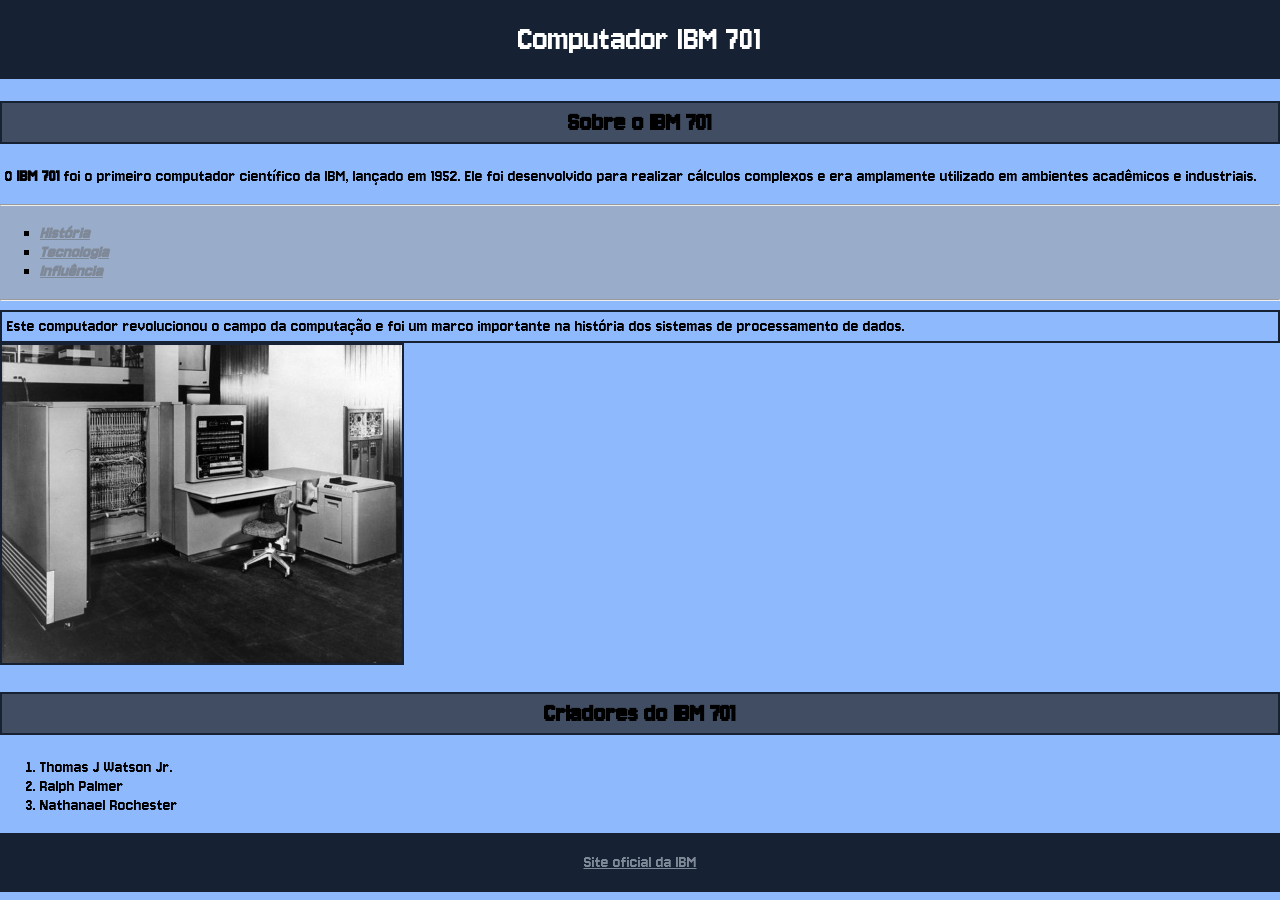
<file: index.html>
<!DOCTYPE html>
<html lang="pt-br">
<head>
    <meta charset="UTF-8">
    <meta name="viewport" content="width=device-width, initial-scale=1.0">
    <link rel="icon" type="image/x-icon" href="IBM.jpg">
    <link rel="stylesheet" href="style.css">
    <link rel="preconnect" href="https://fonts.googleapis.com">
    <link rel="preconnect" href="https://fonts.gstatic.com" crossorigin>
    <link href="https://fonts.googleapis.com/css2?family=Jersey+10&display=swap" rel="stylesheet">
    <title>IBM 701</title>

</head>
<body>
    <h1 id="tituloPrincipal">Computador IBM 701</h1>
    <h2 class="bordas">Sobre o IBM 701</h2>
        <p style="margin-left: 5px;">O <strong>IBM 701</strong> foi o primeiro computador científico da IBM, lançado em 1952. Ele foi desenvolvido para realizar cálculos complexos e era amplamente utilizado em ambientes acadêmicos e industriais.</p>
    <header>
        <hr>

        <!-- Parte de navegação da página onde levará para os demais conteúdos do IBM 701 como sua história, suas tecnologias e sua influência para os demais computadores-->
        <nav>
            <ul id="links">
                <li><a href="historia.html"><em>História</em></a></li>
                <li><a href="tecnologia.html"><em>Tecnologia</em></a></li>
                <li><a href="influencia.html"><em>Influência</em></a></li>
            </ul>
        </nav>
        <hr>
    </header>

    <aside style="padding: 5px; border: 2px solid #162133;">Este computador revolucionou o campo da computação e foi um marco importante na história dos sistemas de processamento de dados.</aside>

    <img style="border: 2px solid #162133;" src="IBM701.jpg" alt="Foto do IBM 701" width="400px">

    <h2 class="bordas">Criadores do IBM 701</h2>
    <ol>
        <li>Thomas J Watson Jr.</li>
        <li>Ralph Palmer</li>
        <li>Nathanael Rochester</li>
    </ol>

    <footer>
        <a href="https://www.ibm.com/br-pt">Site oficial da IBM</a>
    </footer>
    
      
</body>
</html>
</file>
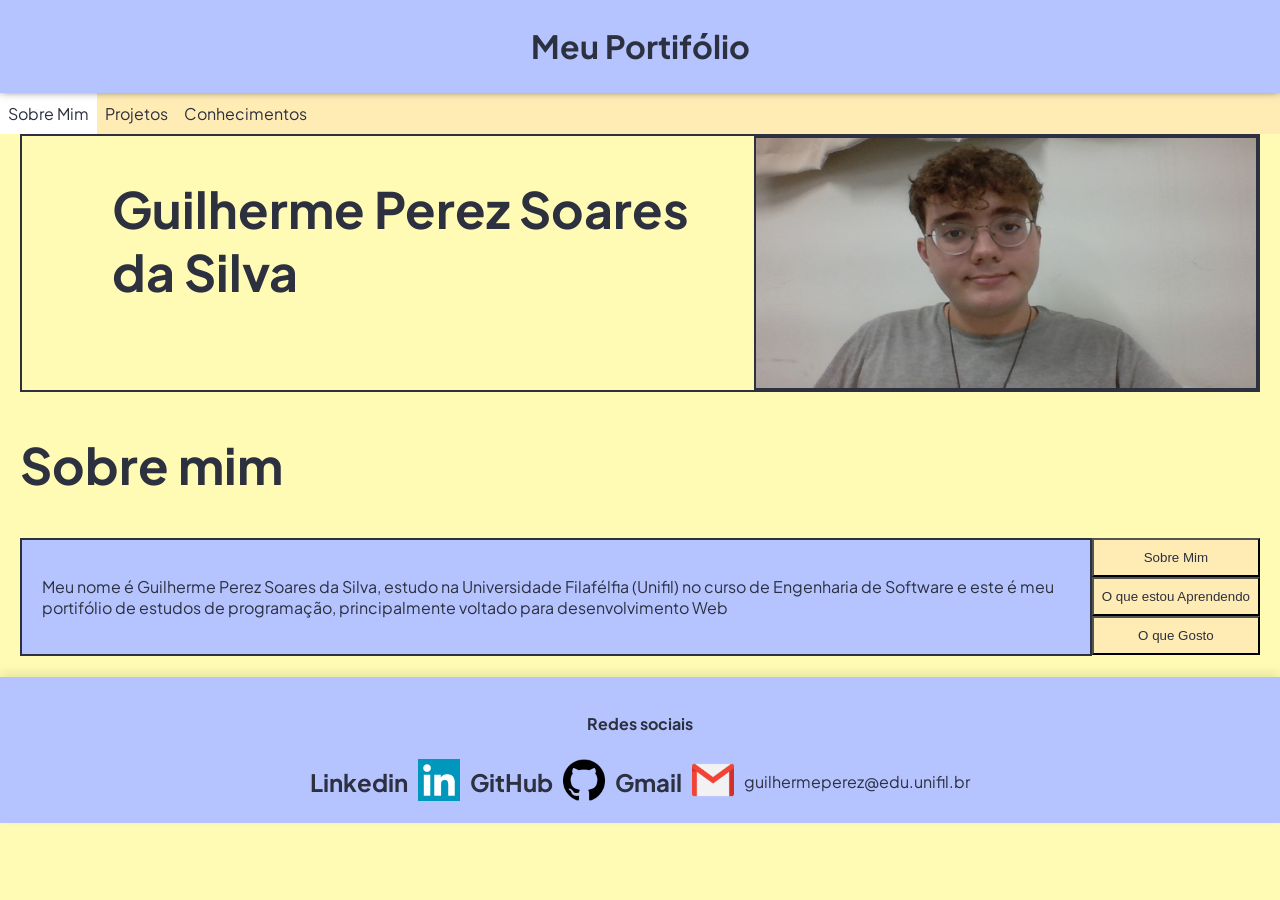
<file: sites/index.html>
<!DOCTYPE html>
<html lang="en">
<head>
    <meta charset="UTF-8">
    <meta name="viewport" content="width=device-width, initial-scale=1.0">
    <link rel="preconnect" href="https://fonts.googleapis.com">
    <link rel="preconnect" href="https://fonts.gstatic.com" crossorigin>
    <link href="https://fonts.googleapis.com/css2?family=Plus+Jakarta+Sans:ital,wght@0,200..800;1,200..800&display=swap" rel="stylesheet">
    <link rel="stylesheet" href="/css/style.css">
    <title>Atividade 06</title>
</head>
<body>
    <script>
        function aprendendo() {
            const texto = document.getElementById("sobremim");

            document.getElementById("botaoAprendendo").style.backgroundColor = "white";
            document.getElementById("botaoSobreMim").style.backgroundColor = "#FFECB5";
            document.getElementById("botaoGostos").style.backgroundColor = "#FFECB5";

            texto.innerText = "Estou aprendendo sobre HTML, CSS e JAVASCRIPT para a realização deste portifólio!!";
        }

        function oQueGosto() {
            const gostos = document.getElementById("sobremim");

            document.getElementById("botaoGostos").style.backgroundColor = "white";
            document.getElementById("botaoSobreMim").style.backgroundColor = "#FFECB5";
            document.getElementById("botaoAprendendo").style.backgroundColor = "#FFECB5";

            gostos.innerText = "Gosto de estudar, aprender coisas novas, me desafiar, assistir séries, ouvir músicas e jogar jogos";
        }

        function sobreMim() {
            const sobreMim = document.getElementById("sobremim");
    
            document.getElementById("botaoSobreMim").style.backgroundColor = "white";
            document.getElementById("botaoGostos").style.backgroundColor = "#FFECB5";
            document.getElementById("botaoAprendendo").style.backgroundColor = "#FFECB5";

            sobreMim.innerText = "Meu nome é Guilherme Perez Soares da Silva, estudo na Universidade Filafélfia (Unifil) no curso de Engenharia de Software e este é meu portifólio de estudos de programação, principalmente voltado para desenvolvimento Web"
        }

    </script>

    <header>
        <h1>
           Meu Portifólio
        </h1>
    </header>
    <nav>
        <ul class="menu">
            <li style="background-color: white;"><a href="index.html">Sobre Mim</a></li>
            <li><a href="projetos.html">Projetos</a></li>
            <li><a href="conhecimentos.html">Conhecimentos</a></li>
        </ul>
    </nav>

    <section class="sectionDeApresentacao">
        <div class="container-flex">
            <div class="texto-apresentacao">
                <h1 style="font-size: 50px;"><strong>Guilherme Perez Soares da Silva </strong></h1>
            </div>

            <div>
                <img id="minhafoto" src="/assets/minhaFoto.jpg" alt="Minha Foto">
            </div>
        </div>
    </section>

    <section class="sectionDeApresentacao">
        
        <h1 style="font-size: 50px;">
            Sobre mim
        </h1>
        <div class="containerSobreMim">
            <div class="maiorDiv" id="textoSobreMim">
                <p id="sobremim">
                   Meu nome é Guilherme Perez Soares da Silva, estudo na Universidade Filafélfia (Unifil) no curso de Engenharia de Software e este é meu portifólio de estudos de programação, principalmente voltado para desenvolvimento Web
                </p>
            </div>
            <div class="containerBotao">
                <button id="botaoSobreMim" onclick="sobreMim()">Sobre Mim</button>
                <button id="botaoAprendendo" onclick="aprendendo()">O que estou Aprendendo</button>
                <button id="botaoGostos" onclick="oQueGosto()">O que Gosto</button> 
            </div>
        </div>
    </section>

    <section class="sectionDeApresentacao">


        
    </section>

    <br>
    <footer>
        <h4>Redes sociais</h4>
        <div class="bloco-social">
            <h2>Linkedin</h2>
            <a href="https://www.linkedin.com/in/guilherme-perez-dev/"><img src="/assets/Linkedin.png" alt="Meu Linkedin" style="width:42px;height:42px;"></a>

            <h2>GitHub</h2>
            <a href="https://github.com/GuilhermePerez27"><img src="/assets/GitHub.png" alt="Meu Github" style="width:42px;height:42px;"></a>

            <h2>Gmail</h2>
            <a href="https://mail.google.com/"><img src="/assets/Gmail.png" alt="Meu Github" style="width:42px;height:42px;"> </a>
            <p>guilhermeperez@edu.unifil.br</p>
        </div>
    </footer>
</body>
</html>
</file>
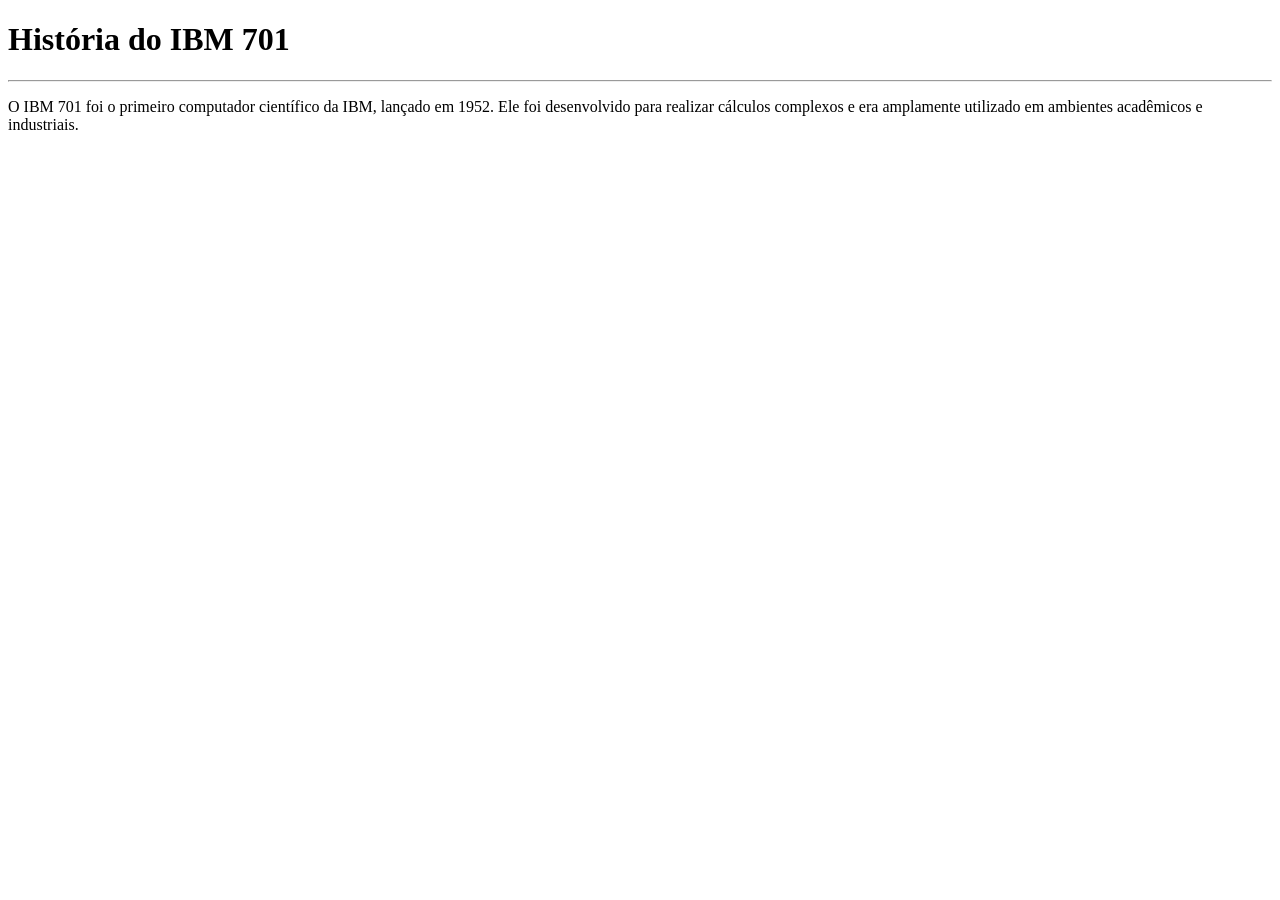
<file: historia.html>
<!DOCTYPE html>
<html lang="en">
<head>
    <meta charset="UTF-8">
    <meta name="viewport" content="width=device-width, initial-scale=1.0">
    <link rel="icon" type="image/x-icon" href="IBM.jpg">
    <title>História do IBM 701</title>
</head>
<body>
    <h1>História do IBM 701</h1>
    <hr>
    <p>O IBM 701 foi o primeiro computador científico da IBM, lançado em 1952. Ele foi desenvolvido para realizar cálculos complexos e era amplamente utilizado em ambientes acadêmicos e industriais.</p>
</body>
</html>
</file>
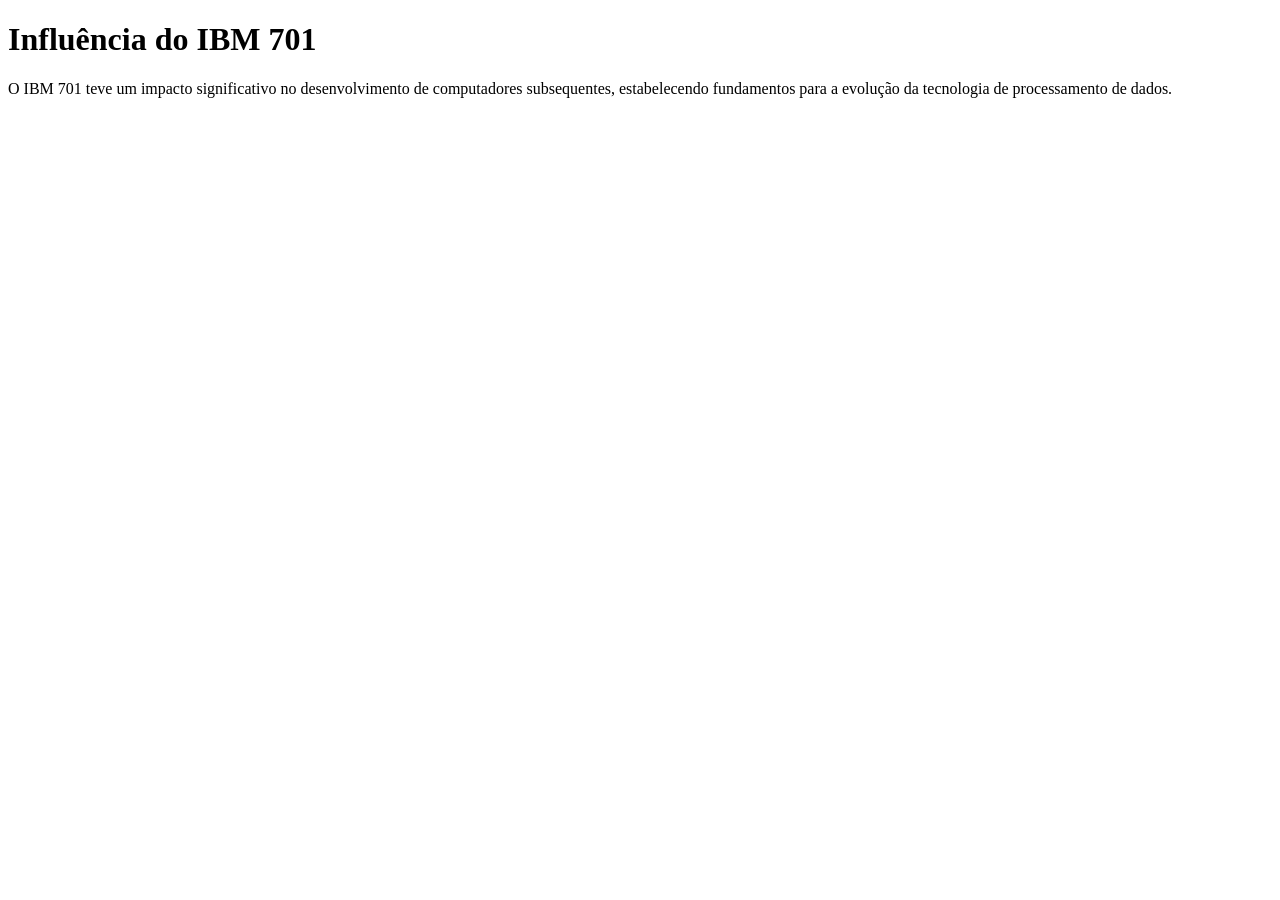
<file: influencia.html>
<!DOCTYPE html>
<html lang="en">
<head>
    <meta charset="UTF-8">
    <meta name="viewport" content="width=device-width, initial-scale=1.0">
    <link rel="icon" type="image/x-icon" href="IBM.jpg">
    <title>Influência do IBM 701</title>
</head>
<body>
    <h1>Influência do IBM 701</h1>
    <p>O IBM 701 teve um impacto significativo no desenvolvimento de computadores subsequentes, estabelecendo fundamentos para a evolução da tecnologia de processamento de dados.</p>
</body>
</html>
</file>
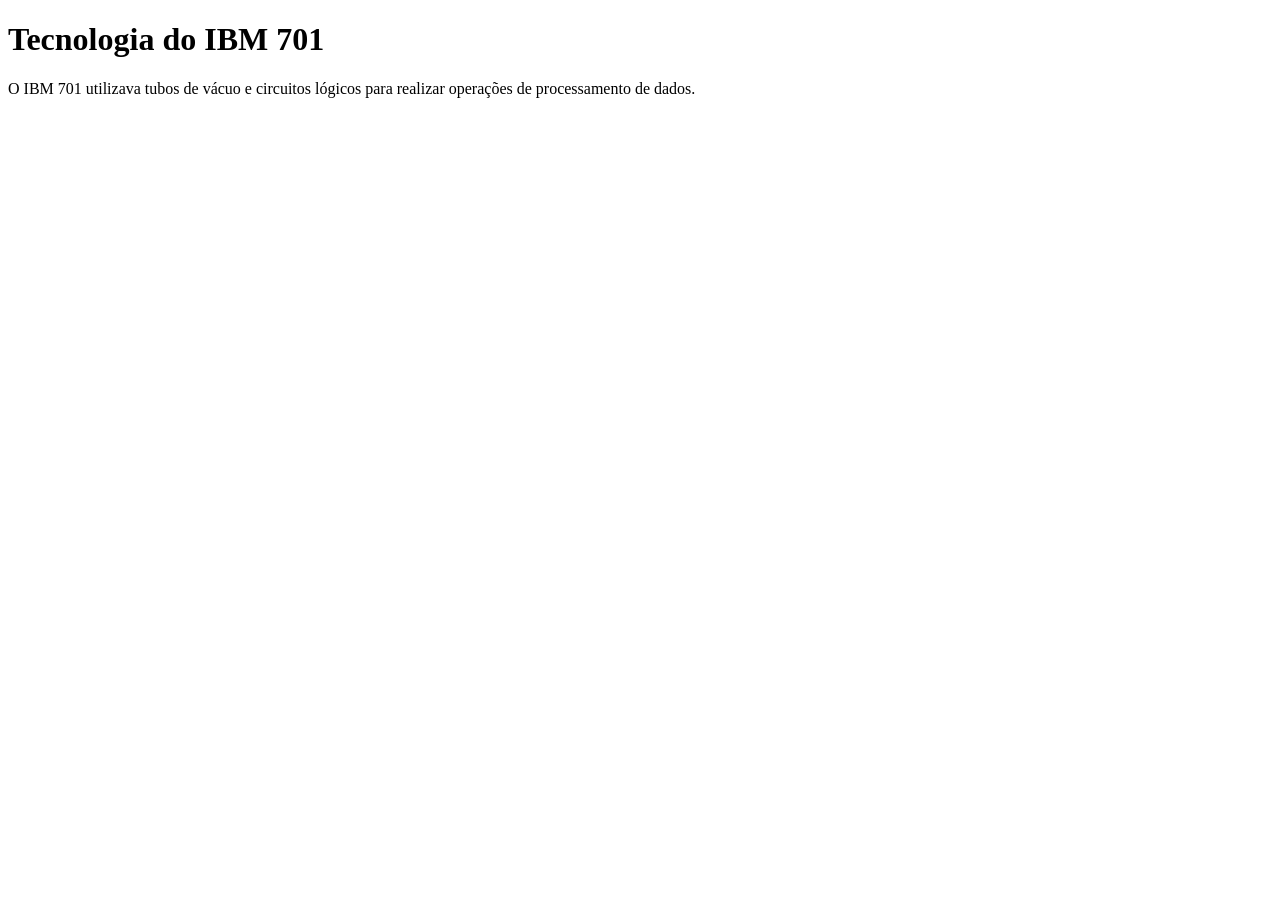
<file: tecnologia.html>
<!DOCTYPE html>
<html lang="en">
<head>
    <meta charset="UTF-8">
    <meta name="viewport" content="width=device-width, initial-scale=1.0">
    <link rel="icon" type="image/x-icon" href="IBM.jpg">
    <title>Tecnologia do IBM 701</title>
</head>
<body>
    <h1>Tecnologia do IBM 701</h1>
    <p>O IBM 701 utilizava tubos de vácuo e circuitos lógicos para realizar operações de processamento de dados.</p>
</body>
</html>
</file>
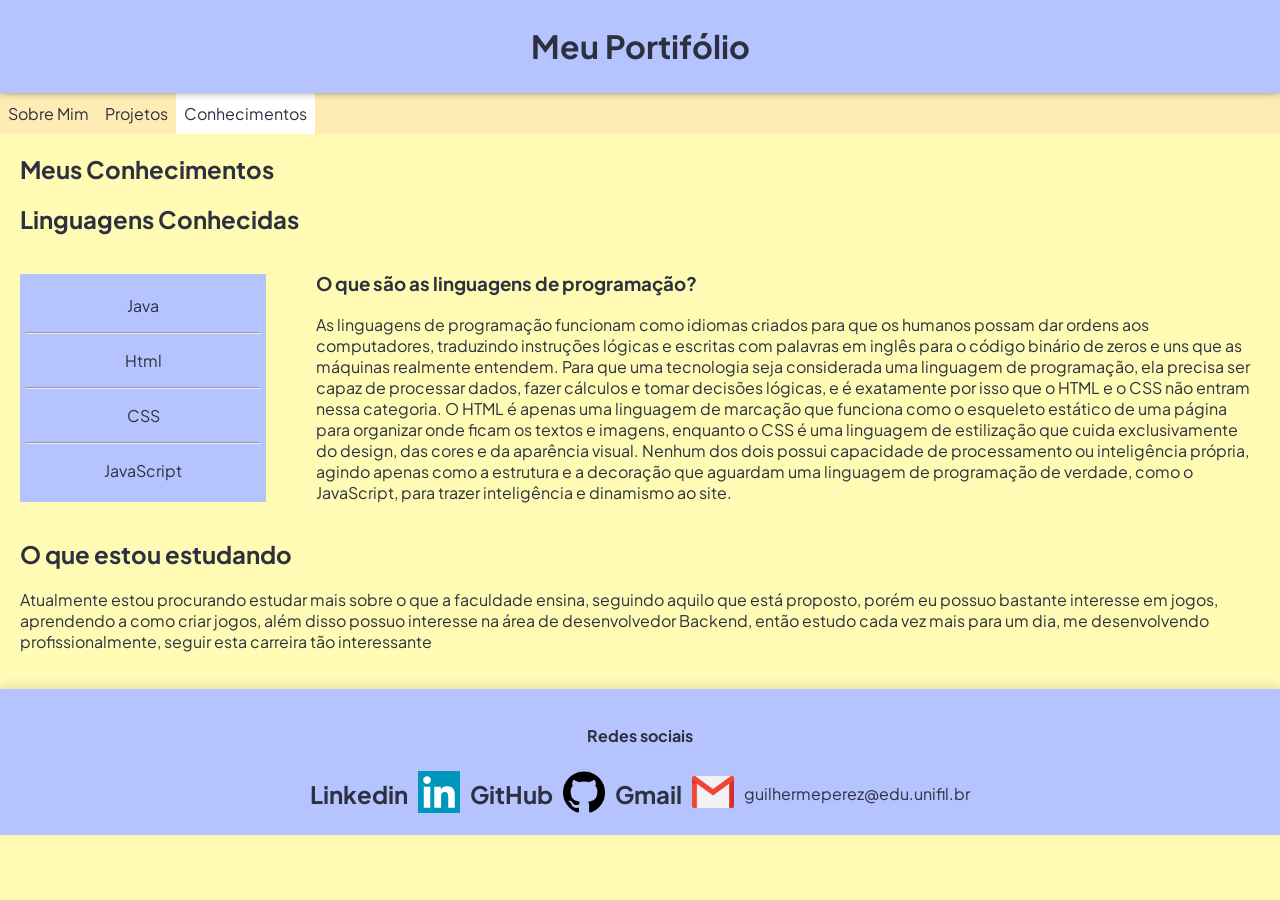
<file: sites/conhecimentos.html>
<!DOCTYPE html>
<html lang="en">
<head>
    <meta charset="UTF-8">
    <meta name="viewport" content="width=device-width, initial-scale=1.0">
    <link rel="preconnect" href="https://fonts.googleapis.com">
    <link rel="preconnect" href="https://fonts.gstatic.com" crossorigin>
    <link href="https://fonts.googleapis.com/css2?family=Plus+Jakarta+Sans:ital,wght@0,200..800;1,200..800&display=swap" rel="stylesheet">
    <title>Projetos</title>
    <link rel="stylesheet" href="/css/style.css">
</head>
<body>

    <header>
        <h1>
           Meu Portifólio
        </h1>
    </header>
    <nav>
        <ul class="menu">
            <li><a href="index.html">Sobre Mim</a></li>
            <li><a href="projetos.html">Projetos</a></li>
            <li style="background-color: white;"><a href="conhecimentos.html">Conhecimentos</a></li>
        </ul>
    </nav>

    <section class="secaoConhecimentos">
        
        
        <h1>
            Meus Conhecimentos
        </h1>
        
        <h2>Linguagens Conhecidas</h2>
        <div class="containerConhecimentos">
            <div class="conhecimentos conhecimentosDivMenor" style="margin-top: 20px;">
                <p>Java</p> 
                <hr>
                <p>Html</p>
                <hr>
                <p>CSS</p>
                <hr>
                <p>JavaScript</p>
            </div>
            <div class="conhecimentosDivMaior">
                <h3>O que são as linguagens de programação?</h3>
                <p>As linguagens de programação funcionam como idiomas criados para que os humanos possam dar ordens aos computadores, traduzindo instruções lógicas e escritas com palavras em inglês para o código binário de zeros e uns que as máquinas realmente entendem. Para que uma tecnologia seja considerada uma linguagem de programação, ela precisa ser capaz de processar dados, fazer cálculos e tomar decisões lógicas, e é exatamente por isso que o HTML e o CSS não entram nessa categoria. O HTML é apenas uma linguagem de marcação que funciona como o esqueleto estático de uma página para organizar onde ficam os textos e imagens, enquanto o CSS é uma linguagem de estilização que cuida exclusivamente do design, das cores e da aparência visual. Nenhum dos dois possui capacidade de processamento ou inteligência própria, agindo apenas como a estrutura e a decoração que aguardam uma linguagem de programação de verdade, como o JavaScript, para trazer inteligência e dinamismo ao site.</p>
            </div>
        </div>

        <h2>O que estou estudando</h2>
        <p>Atualmente estou procurando estudar mais sobre o que a faculdade ensina, seguindo aquilo que está proposto, porém eu possuo bastante interesse em jogos, aprendendo a como criar jogos, além disso possuo interesse na área de desenvolvedor Backend, então estudo cada vez mais para um dia, me desenvolvendo profissionalmente, seguir esta carreira tão interessante</p>

    </section>
    <br>

    <footer>
        <h4>Redes sociais</h4>
        <div class="bloco-social">
            <h2>Linkedin</h2>
            <a href="https://www.linkedin.com/in/guilherme-perez-dev/"><img src="/assets/Linkedin.png" alt="Meu Linkedin" style="width:42px;height:42px;"></a>

            <h2>GitHub</h2>
            <a href="https://github.com/GuilhermePerez27"><img src="/assets/GitHub.png" alt="Meu Github" style="width:42px;height:42px;"></a>

            <h2>Gmail</h2>
            <a href="https://mail.google.com/"><img src="/assets/Gmail.png" alt="Meu Github" style="width:42px;height:42px;"> </a>
            <p>guilhermeperez@edu.unifil.br</p>
        </div>
    </footer>
</body>
</html>
</file>
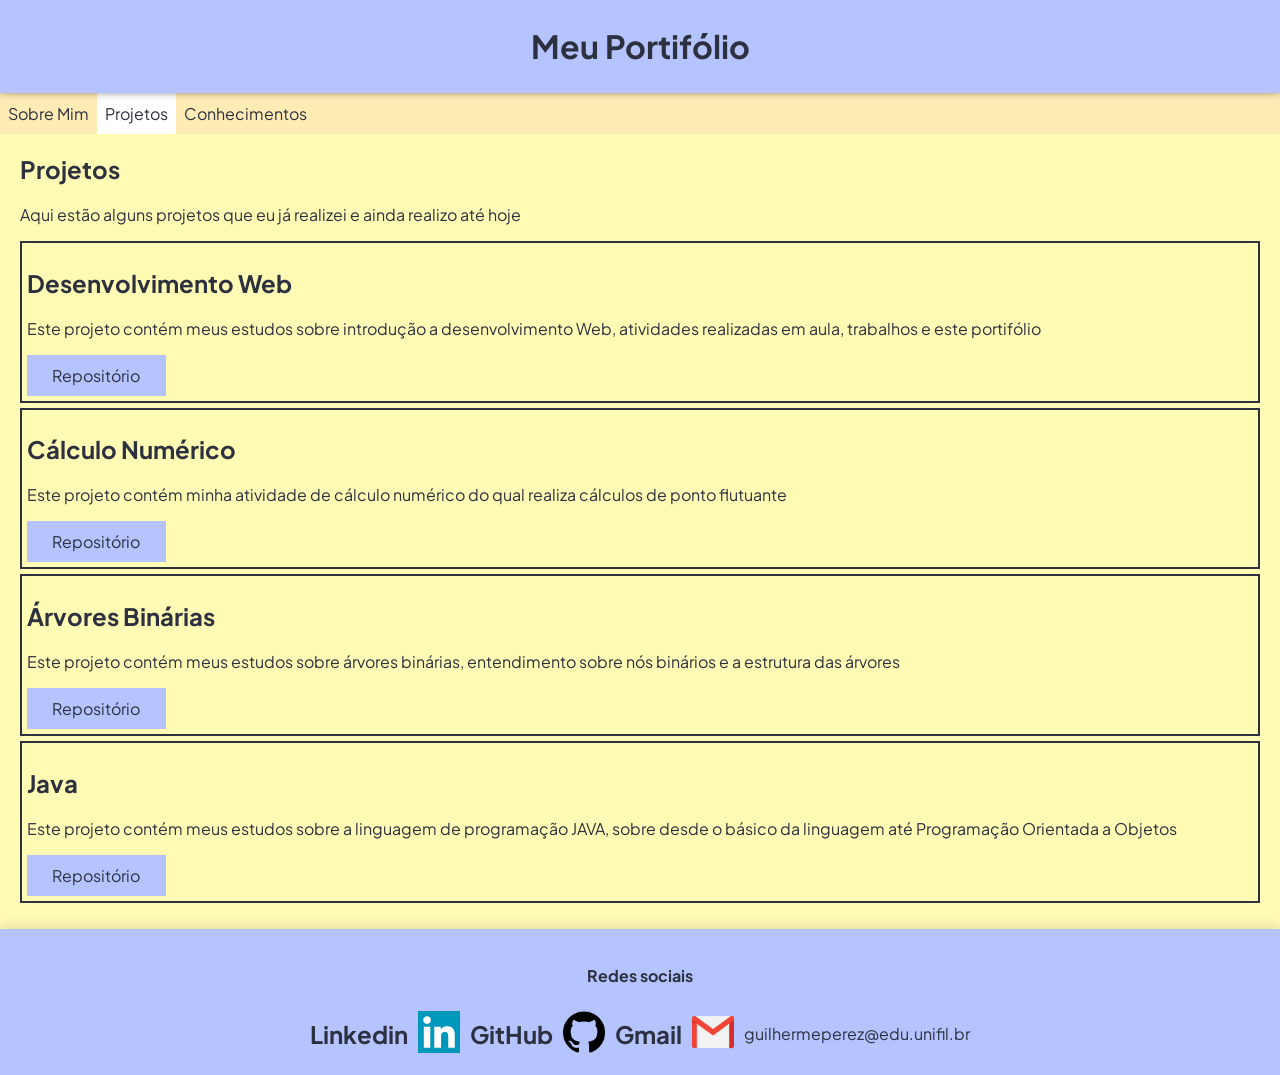
<file: sites/projetos.html>
<!DOCTYPE html>
<html lang="en">
<head>
    <meta charset="UTF-8">
    <meta name="viewport" content="width=device-width, initial-scale=1.0">
    <link rel="preconnect" href="https://fonts.googleapis.com">
    <link rel="preconnect" href="https://fonts.gstatic.com" crossorigin>
    <link href="https://fonts.googleapis.com/css2?family=Plus+Jakarta+Sans:ital,wght@0,200..800;1,200..800&display=swap" rel="stylesheet">
    <link rel="stylesheet" href="/css/style.css">
    <title>Projetos</title>
</head>
<body>

    <header>
        <h1>
           Meu Portifólio
        </h1>
    </header>
    <nav>
        <ul class="menu">
            <li><a href="index.html">Sobre Mim</a></li>
            <li style="background-color: white;"><a href="projetos.html">Projetos</a></li>
            <li><a href="conhecimentos.html">Conhecimentos</a></li>
        </ul>
    </nav>

    <section class="secaoProjetos">
        <h1>
            Projetos
        </h1>

        <p> Aqui estão alguns projetos que eu já realizei e ainda realizo até hoje</p>

        <section>
            <div style="border: 2px solid #2C303F; padding: 5px; margin-bottom: 5px;">
                <h2>Desenvolvimento Web</h2>
                <p>Este projeto contém meus estudos sobre introdução a desenvolvimento Web, atividades realizadas em aula, trabalhos e este portifólio</p>
                <a class="projetos" href="https://github.com/GuilhermePerez27/Atividades-Introdu-o-Desenvolvimento-Web">Repositório</a>
            </div>
            <div style="border: 2px solid #2C303F; padding: 5px; margin-bottom: 5px;">
                <h2>Cálculo Numérico</h2>
                <p>Este projeto contém minha atividade de cálculo numérico do qual realiza cálculos de ponto flutuante</p>
                <a class="projetos" href="https://github.com/GuilhermePerez27/Atividade-IEEE754-CalculoNumerico.git">Repositório</a>
            </div>
            <div style="border: 2px solid #2C303F; padding: 5px; margin-bottom: 5px;">
                <h2>Árvores Binárias</h2>
                <p>Este projeto contém meus estudos sobre árvores binárias, entendimento sobre nós binários e a estrutura das árvores</p>
                <a class="projetos" href="https://github.com/GuilhermePerez27/Arvore-Binaria.git">Repositório</a>
            </div>
            <div style="border: 2px solid #2C303F; padding: 5px; margin-bottom: 5px;">
                <h2>Java</h2>
                <p>Este projeto contém meus estudos sobre a linguagem de programação JAVA, sobre desde o básico da linguagem até Programação Orientada a Objetos</p>
                <a class="projetos" href="https://github.com/GuilhermePerez27/Estudos-Java.git">Repositório</a>
            </div>
        </section>
    </section>
    <br>

    <footer>
        <h4>Redes sociais</h4>
        <div class="bloco-social">
            <h2>Linkedin</h2>
            <a href="https://www.linkedin.com/in/guilherme-perez-dev/"><img src="/assets/Linkedin.png" alt="Meu Linkedin" style="width:42px;height:42px;"></a>

            <h2>GitHub</h2>
            <a href="https://github.com/GuilhermePerez27"><img src="/assets/GitHub.png" alt="Meu Github" style="width:42px;height:42px;"></a>

            <h2>Gmail</h2>
            <a href="https://mail.google.com/"><img src="/assets/Gmail.png" alt="Meu Github" style="width:42px;height:42px;"> </a>
            <p>guilhermeperez@edu.unifil.br</p>
        </div>
    </footer>
</body>
</html>
</file>
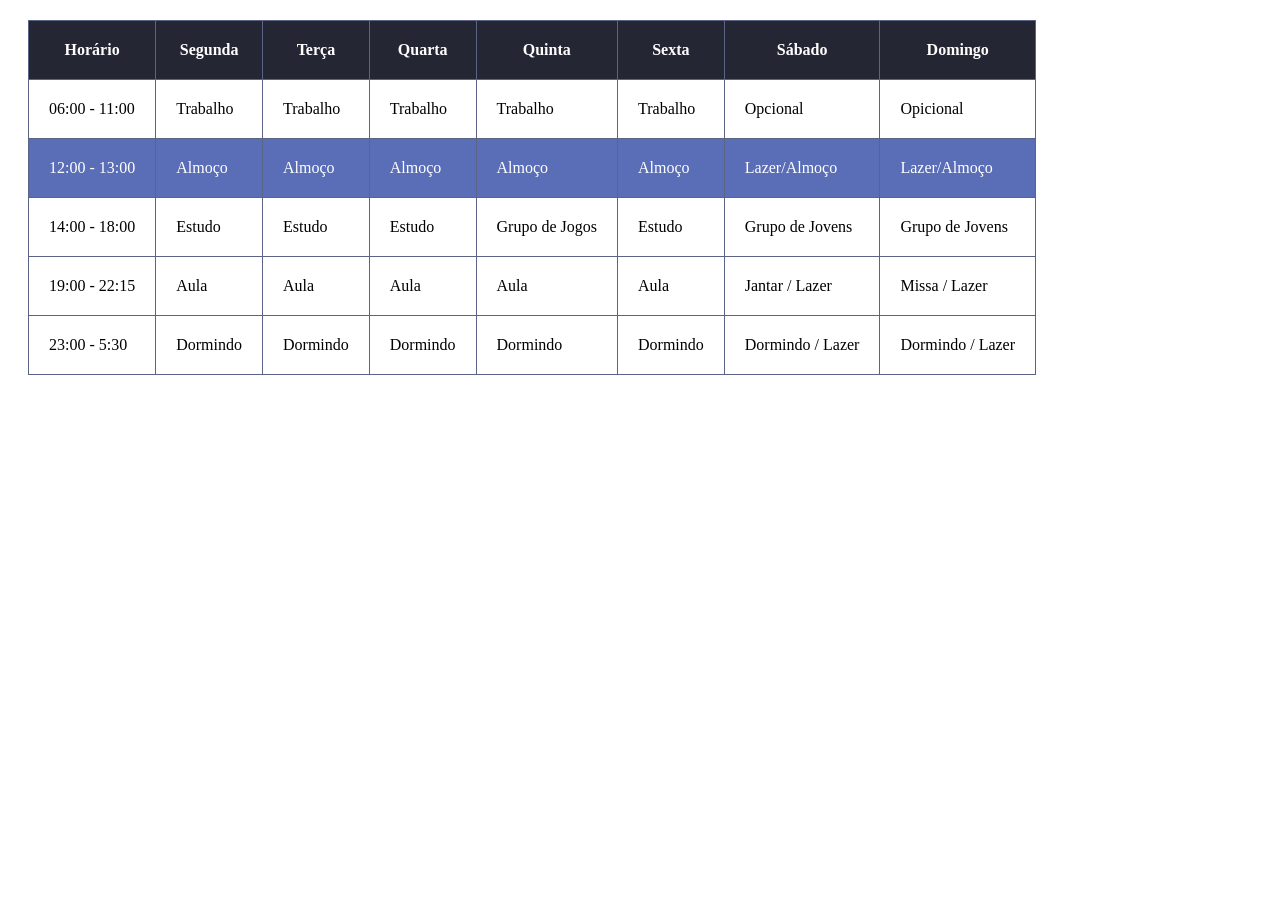
<file: Atividade 04/pages/rotina.html>
<!DOCTYPE html>
<html lang="en">
<head>
    <meta charset="UTF-8">
    <meta name="viewport" content="width=device-width, initial-scale=1.0">
    <title>Rotina Semanal</title>
    <link rel="stylesheet" href="../styles/rotina.css">
</head>
<body>
    <table>
        <tr class = "principal">
            <th>Horário</th>
            <th>Segunda</th>
            <th>Terça</th>
            <th>Quarta</th>
            <th>Quinta</th>
            <th>Sexta</th>
            <th>Sábado</th>
            <th>Domingo</th>
        </tr>
        <tr>
            <td>06:00 - 11:00</td>
            <td>Trabalho</td>
            <td>Trabalho</td>
            <td>Trabalho</td>
            <td>Trabalho</td>
            <td>Trabalho</td>
            <td>Opcional</td>
            <td>Opicional</td>
        </tr>
        <tr class="almoco">
            <td>12:00 - 13:00</td>
            <td>Almoço</td>
            <td>Almoço</td>
            <td>Almoço</td>
            <td>Almoço</td>
            <td>Almoço</td>
            <td>Lazer/Almoço</td>
            <td>Lazer/Almoço</td>
        </tr>
        <tr>
            <td>14:00 - 18:00</td>
            <td>Estudo</td>
            <td>Estudo</td>
            <td>Estudo</td>
            <td>Grupo de Jogos</td>
            <td>Estudo</td>
            <td>Grupo de Jovens</td>
            <td>Grupo de Jovens</td>
        </tr>
        <tr>
            <td>19:00 - 22:15</td>
            <td>Aula</td>
            <td>Aula</td>
            <td>Aula</td>
            <td>Aula</td>
            <td>Aula</td>
            <td>Jantar / Lazer</td>
            <td>Missa / Lazer</td>
        </tr>
        <tr>
            <td>23:00 - 5:30</td>
            <td>Dormindo</td>
            <td>Dormindo</td>
            <td>Dormindo</td>
            <td>Dormindo</td>
            <td>Dormindo</td>
            <td>Dormindo / Lazer</td>
            <td>Dormindo / Lazer</td>
        </tr>
    </table>
</body>
</html>
</file>
<file: style.css>
body {
    background-color: #8EB9FC;
    margin: 0;
    font-size: large;
    font-family: "Jersey 10", sans-serif;
    font-weight: 400;
    font-style: normal;
}

h2 {
    background-color: #404D63;
}

footer {
    padding: 20px;
    text-align: center;
    background-color: #162133;
}

a {
    color: #7E8896;
}

header {
    background-color: #99ACC9;
    
}

ul {
    list-style-type: square;
}

#tituloPrincipal {
    color: white;
    background-color: #162133;
    text-align: center;
    margin: 0;
    padding: 20px;
    font-family: "Jersey 10", sans-serif;
    font-weight: 400;
    font-style: normal;
}

#links {
    font-size: large;
    font-weight: bold;
    font-style: italic;
}

.bordas {
    border: 2px solid #162133;
    text-align: center;
    padding: 5px;;
}
</file>
<file: css/style.css>
/* Geral */

    body{
        margin: 0;
        background-color: #FFFBB5;
        font-family: "Plus Jakarta Sans", sans-serif;
        font-optical-sizing: auto;
    }

    header {
        position: sticky;
        background-color: #B5C3FF;
        margin-top: 0;
        padding: 5px;
        text-align: center;
        box-shadow: 0 -4px 10px rgba(0,0,0,1);
        color: #2C303F
    }

    nav {
        background-color: #FFECB5;
    }


    footer {
        background-color: #B5C3FF;
        position:sticky;
        margin-bottom:0;
        text-align: center;
        padding: 15px;
        box-shadow: 0 -4px 10px rgba(0,0,0,0.1);
        color: #2C303F
    }

    button {
        background-color: #FFECB5;
        display:block;
        color: #2C303F;
        text-align: center;
        padding: 10px 8px;
    }

    button:hover {
        background-color:white ;
        animation: crescer 0.3s ease forwards;
    }

    .menu {
        list-style-type: none;
        margin: 0;
        padding: 0;
        overflow: hidden;
    }

    .menu li {
        float:left;
    }

    .menu li a {
        display:block;
        color: #2C303F;
        text-align: center;
        padding: 10px 8px;
        text-decoration: none;
    }

    .menu li a:hover {
        background-color:white ;
        animation: crescer 0.3s ease forwards;
    }

    /* index.html */

    #minhafoto {
        display: flex;
        border: 2px solid #2C303F;
        width: 500px;
        height: 250px;
        overflow: hidden;
        flex-shrink: 0;
    }

    #minhafoto img {
        width: 100%;
        height: 100%;
        object-fit: cover;
    }

    .sectionDeApresentacao {
        color: #2C303F;
        margin-left: 20px;
        margin-right:20px;
    }

    .texto-apresentacao {
        margin-left: 90px;
        flex-grow: 1;
    }

    .container-flex {
        display: flex;
        gap: 20px;
        border: 2px solid #2C303F;
    }

    .maiorDiv {
        flex:1;
        width: 80%;
    }

    .menorDiv {
        width: 20%;
    }

    .metade {
        width: 50%;
    }

    #textoSobreMim {
        background-color: #B5C3FF;
        border: 2px solid #2C303F;
        padding: 20px;  
    }

    .containerSobreMim {
        display: flex;
        flex-direction: row;
        align-items: flex-start;
    }

    .containerBotao {
        display: flex;
        flex-direction: column;
    }
    .bloco-social {
        display: flex;       
        align-items: center;  
        gap: 10px;  
        justify-content: center;
        text-align: center;          
    }

    .bloco-social h2 {
        margin: 0;
    }

    /* Projetos.html */

    .secaoProjetos {
        color: #2C303F;
        margin-left: 20px;
        margin-right:20px;
    }

    .projetos {
        display:block;
        color: #2C303F;
        padding: 10px 8px;
        background-color: #B5C3FF;
        width: 10%;
        text-align: center;
        text-decoration: none;
    }

    .projetos:hover{
        background-color: white;
        animation: crescer 0.3s ease forwards;
    }
    /* Conhecimentos.html */

    .secaoConhecimentos {
        color: #2C303F;
        margin-left: 20px;
        margin-right:20px;
    }

    .conhecimentos {
        color: #2C303F;
        background-color: #B5C3FF;
        width: 15%;
        text-align: center;
        padding: 5px;
    }

    .containerConhecimentos {
        display: flex;
        flex-direction: row;
        gap: 50px;
        align-items: flex-start;
    }

    .conhecimentosDivMaior {
        width:80%;
    }

    .conhecimentosDivMenor {
        width:20%;
    }

    /* @media */

    @media screen and (max-width: 768px) {
 
        .container-flex {
            flex-direction: column; 
            align-items: center;    
            padding: 15px;
        }

        .texto-apresentacao {
            margin-left: 0;
            text-align: center;
        }

        #minhafoto {
            width: 100%;
            max-width: 400px; 
            height: auto;
        }

        .containerSobreMim {
            flex-direction: column;
            gap: 15px;
        }

        .containerBotao {
            width: 100%;
        }
        
        .containerBotao button {
            width: 100%;
        }

        .projetos {
            width: 50%;
            margin: 0 auto 10px auto;
        }
    }

    @keyframes crescer {
    from {
        transform: scale(1); 
    }
    to {
        transform: scale(1.05);
    }
}


    @media screen and (max-width: 480px) {

        .menu li {
            float: none;
            width: 100%;
        }

        .menu li a {
            text-align: center;
            border-bottom: 1px solid rgba(0, 0, 0, 0.05);
        }

        .sectionDeApresentacao {
            margin-left: 10px;
            margin-right: 10px;
        }

        .secaoProjetos {
            margin-left: 10px;
            margin-right: 10px;
        }

    }
</file>
<file: Atividade 04/styles/rotina.css>
tr, td, th, table {
    border: 1px solid #5B6485;
    border-collapse: collapse;
    padding: 20px;
    margin: 20px;
}

.almoco {
    background-color: #5A6DB7;
    color: #ffffff;
}

.principal {
    background-color: #242733;
    color: #fffdfd;
}
</file>
